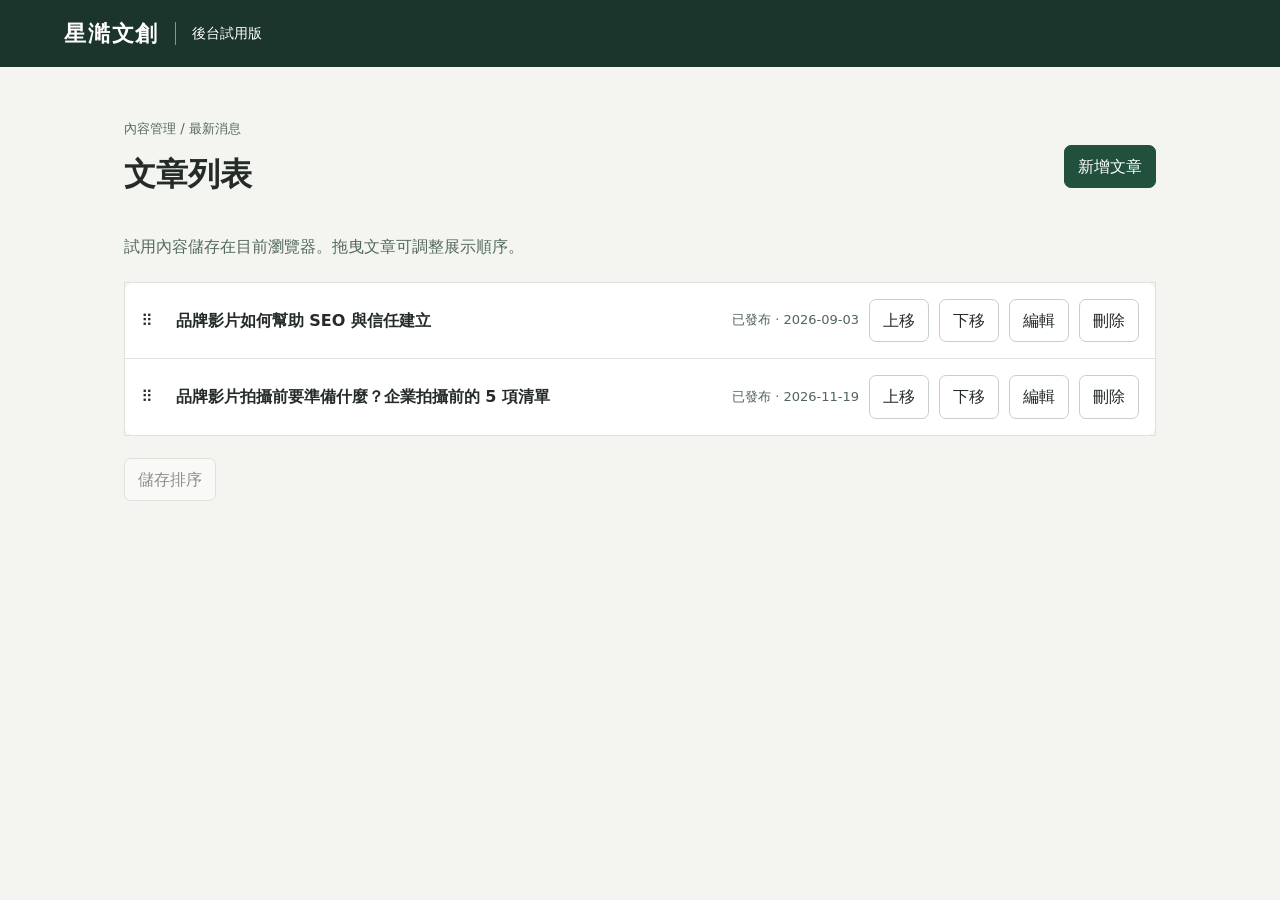
<file: news-editor-preview/index.html>
<!doctype html><html lang="zh-Hant"><head><meta charset="utf-8"><meta name="viewport" content="width=device-width,initial-scale=1"><meta name="robots" content="noindex,nofollow"><title>最新消息管理試用｜星澔文創</title><link rel="stylesheet" href="style.css">
    <link rel="stylesheet" href="../news-typography.css?v=20261126-3" /><script defer src="purify.min.js"></script><script defer src="../news-content.js?v=1"></script><script defer src="app.js?v=2"></script></head>
<body><header><strong>星澔文創</strong><span>後台試用版</span></header><main>
<section id="list"><div class="bar"><div><small>內容管理 / 最新消息</small><h1>文章列表</h1></div><button class="primary" id="new">新增文章</button></div><p class="note">試用內容儲存在目前瀏覽器。拖曳文章可調整展示順序。</p><div id="rows"></div><button id="order" disabled>儲存排序</button></section>
<section id="edit" hidden><button id="back">返回文章列表</button><h1 id="editHeading">編輯文章</h1><label>文章標題<input id="title" placeholder="輸入文章標題"></label><label>正文</label><div class="paper"><div class="tools" id="tools"><select aria-label="段落樣式" id="block"><option value="">段落樣式</option><option value="p">內文</option><option value="h2">小標題</option></select><select id="size" aria-label="字級"><option value="">字級</option><option>14</option><option>16</option><option>20</option><option>24</option><option>32</option></select><button data-cmd="bold">粗體</button><label class="color">文字顏色<input id="color" type="color"></label><button id="link">插入連結</button><button id="photo">插入圖片</button><button id="video">嵌入影片</button><button id="social">嵌入貼文</button><button data-cmd="insertUnorderedList">清單</button><button data-cmd="undo">復原</button><button data-cmd="redo">重做</button><button data-cmd="removeFormat">清除格式</button></div><div contenteditable="true" id="body" role="textbox" aria-label="文章正文" aria-multiline="true"></div></div>
<details><summary>文章設定</summary><div class="fields"><label>分類<input id="category"></label><label>發布日期<input type="date" id="date"></label><label>封面圖片網址<input type="url" id="cover"></label><label>文章摘要<textarea id="summary"></textarea></label><label>SEO 標題<input id="seo"></label><label>SEO 描述<textarea id="description"></textarea></label></div></details><div class="actions"><button id="draft">儲存草稿</button><button id="preview">預覽</button><button id="publish" class="primary">發布文章</button></div></section>
<section id="view" hidden><button id="resume">返回編輯</button><article id="reader"></article></section><p role="status" id="status"></p></main>
<dialog id="dialog"><h2 id="dt"></h2><div id="dc"></div><p id="error" role="alert"></p><div class="actions"><button id="cancel">取消</button><button class="primary" id="ok">確定</button></div></dialog></body></html>
</file>
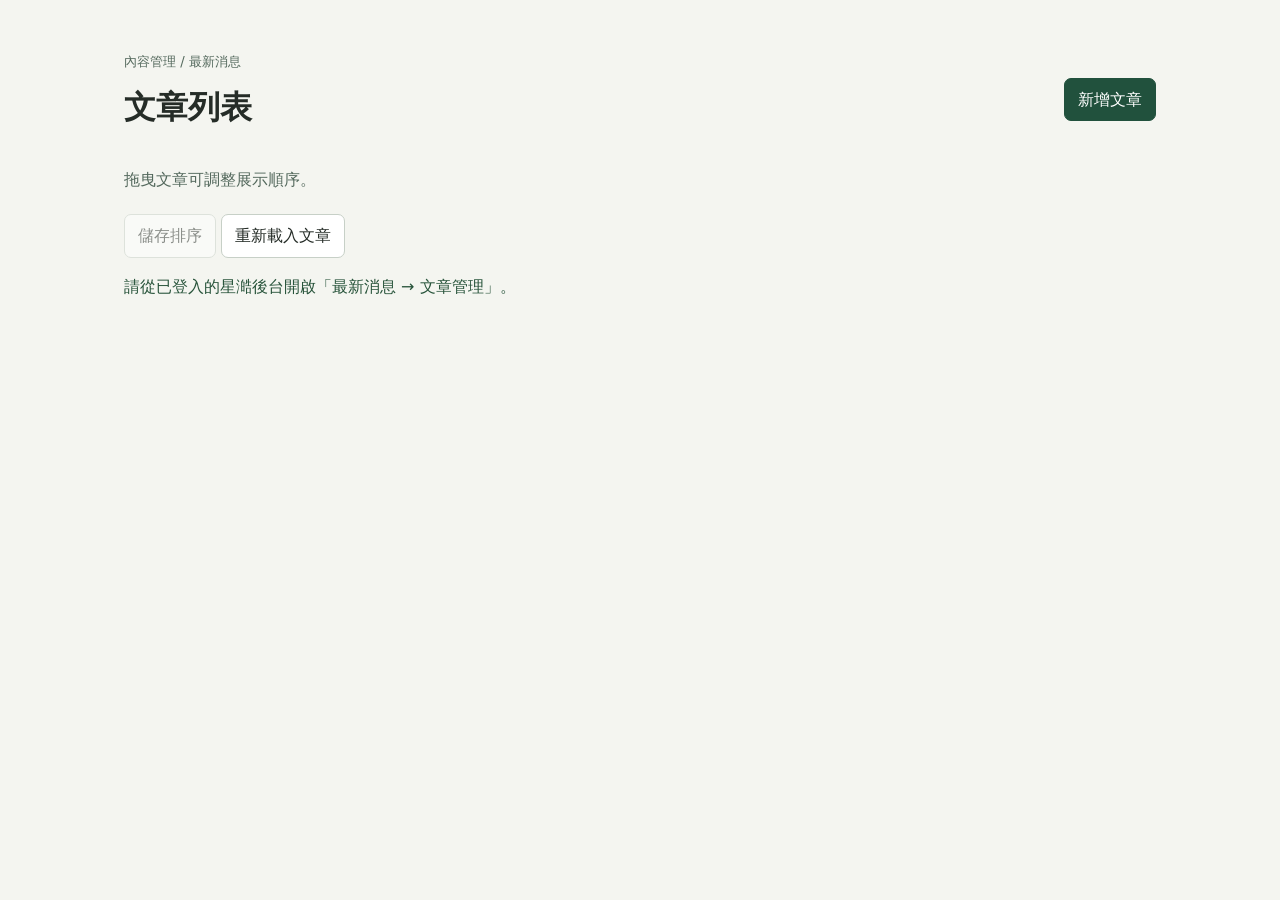
<file: news-editor.html>
<!doctype html><html lang="zh-Hant"><head><meta charset="utf-8"><meta name="viewport" content="width=device-width,initial-scale=1"><meta name="robots" content="noindex,nofollow"><title>最新消息管理｜星澔文創</title><link rel="stylesheet" href="news-editor-preview/style.css">
    <link rel="stylesheet" href="news-typography.css?v=20261126-3" /><script defer src="purify.min.js"></script><script defer src="news-content.js?v=1"></script><script defer src="news-store.js?v=1"></script><script defer src="news-editor-preview/app.js?v=2"></script></head>
<body><main>
<section id="list"><div class="bar"><div><small>內容管理 / 最新消息</small><h1>文章列表</h1></div><button class="primary" id="new">新增文章</button></div><p class="note">拖曳文章可調整展示順序。</p><div id="rows"></div><button id="order" disabled>儲存排序</button> <button id="refresh">重新載入文章</button></section>
<section id="edit" hidden><button id="back">返回文章列表</button><h1 id="editHeading">編輯文章</h1><label>文章標題<input id="title" placeholder="輸入文章標題"></label><label>正文</label><div class="paper"><div class="tools" id="tools"><select aria-label="段落樣式" id="block"><option value="">段落樣式</option><option value="p">內文</option><option value="h2">小標題</option></select><select id="size" aria-label="字級"><option value="">字級</option><option>14</option><option>16</option><option>20</option><option>24</option><option>32</option></select><button data-cmd="bold">粗體</button><label class="color">文字顏色<input id="color" type="color"></label><button id="link">插入連結</button><button id="photo">插入圖片</button><button id="video">嵌入影片</button><button id="social">嵌入貼文</button><button data-cmd="insertUnorderedList">清單</button><button data-cmd="undo">復原</button><button data-cmd="redo">重做</button><button data-cmd="removeFormat">清除格式</button></div><div contenteditable="true" id="body" role="textbox" aria-label="文章正文" aria-multiline="true"></div></div>
<details><summary>文章設定</summary><div class="fields"><label>網址代號<input id="slug"></label><label>分類<input id="category"></label><label>發布日期<input type="date" id="date"></label><label>封面圖片網址<input type="url" id="cover"></label><label>上傳封面圖片<input id="coverFile" type="file" accept="image/jpeg,image/png,image/webp,image/gif"></label><label>封面替代文字<input id="coverAlt"></label><label>文章摘要<textarea id="summary"></textarea></label><label>SEO 標題<input id="seo"></label><label>SEO 描述<textarea id="description"></textarea></label></div></details><div class="actions"><button id="hide">儲存為下架</button><button id="draft">儲存草稿</button><button id="preview">預覽</button><button id="publish" class="primary">發布文章</button></div></section>
<section id="view" hidden><button id="resume">返回編輯</button><article id="reader"></article></section><p role="status" id="status"></p></main>
<dialog id="dialog"><h2 id="dt"></h2><div id="dc"></div><p id="error" role="alert"></p><div class="actions"><button id="cancel">取消</button><button class="primary" id="ok">確定</button></div></dialog></body></html>
</file>
<file: news-editor-preview/style.css>
*{box-sizing:border-box}body{margin:0;background:#f4f5f0;color:#252c27;font:16px/1.6 system-ui,sans-serif}header{padding:16px max(5vw,20px);display:flex;align-items:center;gap:16px;background:#1c352c;color:white}header strong{font-size:22px;letter-spacing:.08em}header span{border-left:1px solid #81998c;padding-left:16px;font-size:14px}main{max-width:1080px;margin:auto;padding:48px 24px 80px}.bar,.row,.actions,.tools{display:flex;align-items:center;gap:10px}.bar{justify-content:space-between}small,.note{color:#54695d}h1{margin:8px 0 18px;font-size:32px}button,select,.color{background:white;border:1px solid #c7d0c7;border-radius:7px;padding:8px 13px;color:inherit;font:inherit;cursor:pointer}.primary{background:#21513d;color:white;border-color:#21513d}button:hover{border-color:#52775f}button:disabled{opacity:.5;cursor:default}#rows{margin:22px 0;background:white;border-radius:12px}.row{padding:16px;border:1px solid #dde2da;border-bottom:0;flex-wrap:wrap}.row:last-child{border-bottom:1px solid #dde2da}.move{cursor:grab}.row .name{flex:1;min-width:150px;text-align:left;border:0;font-weight:700}.meta{font-size:13px;color:#52655c}.tools{background:#f7f8f5;border-bottom:1px solid #d6dbd4;padding:10px;flex-wrap:wrap;position:sticky;top:0;z-index:1}.tools>*{font-size:14px;padding:5px 8px}.color{display:inline-flex;align-items:center;gap:5px;margin:0}.color input{width:20px;height:22px;padding:0;border:0;margin:0}.paper,details,dialog{background:white;border:1px solid #cdd3cc;border-radius:10px}#body{min-height:340px;padding:24px;outline-offset:-2px;overflow-wrap:anywhere}#body img,#reader img{max-width:100%;height:auto}#body:empty:before{content:"在這裡撰寫文章…";color:#89968c;pointer-events:none}label{display:block;font-weight:600;margin:12px 0 6px}input:not([type=color]),textarea{display:block;width:100%;font:inherit;border:1px solid #bdc7bf;border-radius:6px;padding:9px;margin-top:5px}textarea{min-height:75px}.actions{justify-content:flex-end;flex-wrap:wrap;margin-top:16px}details{margin-top:18px;padding:14px 18px}.fields{display:grid;grid-template-columns:1fr 1fr;gap:10px}summary{cursor:pointer}dialog{width:min(490px,94vw);padding:24px;color:inherit}dialog::backdrop{background:#0f1a1677}#error{color:#963d2b}#status{color:#28543b}#reader{max-width:850px;margin:20px auto;background:#171a18;color:#f4f5ed;padding:clamp(20px,5vw,56px);overflow-wrap:anywhere}#reader a{color:#cce890}#reader iframe{width:100%;border:0}.postref{padding:10px;border:1px dashed #788e7d;display:block;overflow-wrap:anywhere}.row.drag{opacity:.55}[hidden]{display:none!important}@media(max-width:640px){main{padding:24px 12px}.fields{grid-template-columns:1fr}.row{gap:5px;padding:10px}.row .name{flex-basis:70%}.tools{position:static}}
</file>
<file: news-typography.css>
/* Shared by article pages, the writing surface and the reader preview. */
:is(.article-content, #body, #reader > div),
:is(.article-head, #reader) {
  font-family: "Noto Sans TC", "PingFang TC", "Microsoft JhengHei", Arial, sans-serif;
}

:is(.article-content, #body, #reader > div) {
  font-size: 16px;
  line-height: 1.6;
}

:is(.article-content, #body, #reader > div) :where(p, li, blockquote) {
  line-height: inherit;
}

:is(.article-content, #body, #reader > div) h2 {
  font-size: 24px;
  line-height: 1.4;
}

:is(.article-head, #reader) > h1 {
  font-size: 24px;
  line-height: 1.25;
}

:is(.article-head, #reader) > p:not(.eyebrow) {
  font-size: 16px;
  line-height: 1.6;
}
</file>
